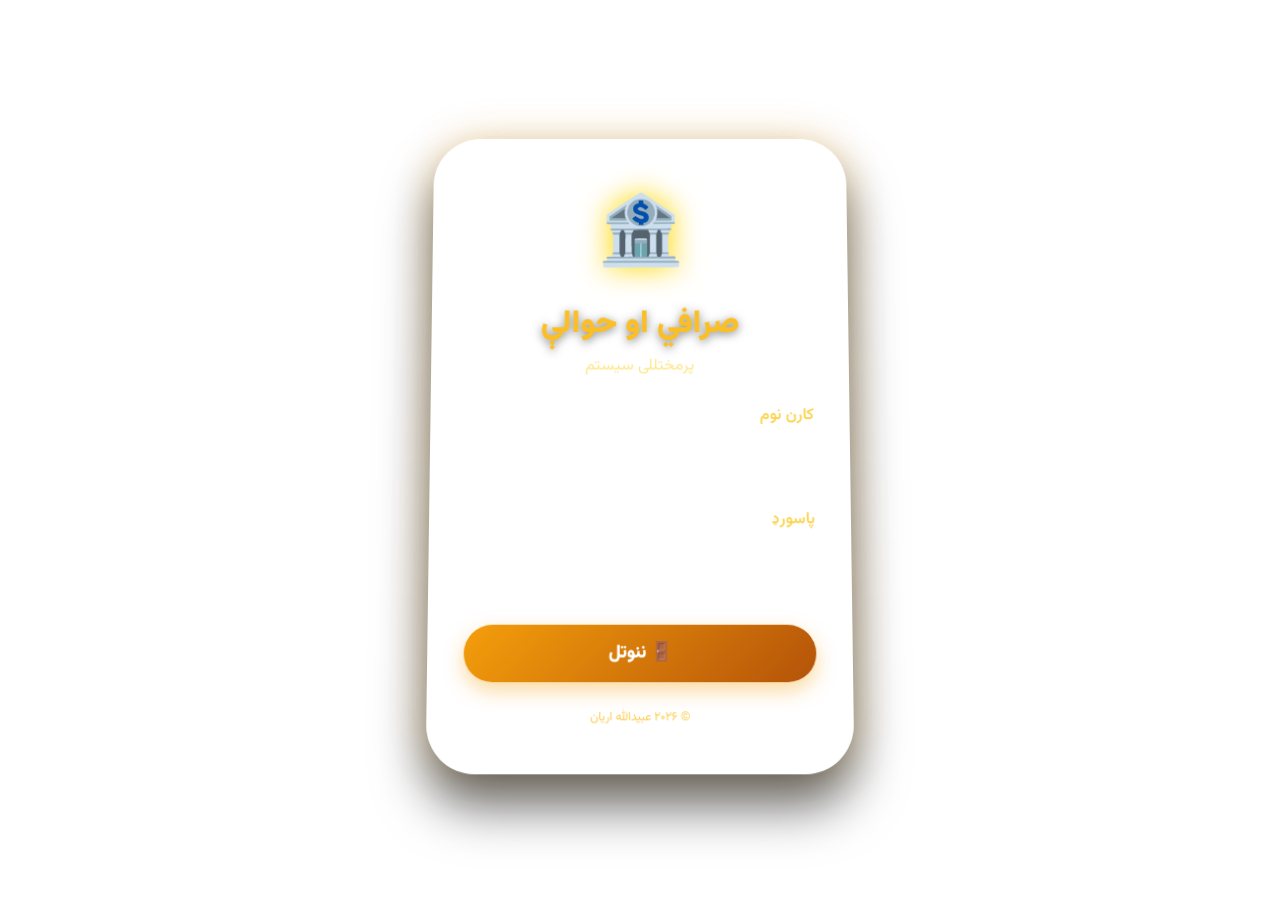
<file: static/templates/login.html>
<!DOCTYPE html>
<html lang="fa" dir="rtl">
<head>
    <meta charset="UTF-8">
    <title>ننوتل – صرافي او حوالې</title>
    <meta name="viewport" content="width=device-width, initial-scale=1.0">
    <link href="https://fonts.googleapis.com/css2?family=Vazirmatn:wght@400;700&display=swap" rel="stylesheet">
    <style>
        * { margin:0; padding:0; box-sizing:border-box; font-family: 'Vazirmatn', sans-serif; }
        body {
            min-height: 100vh; display: flex; align-items: center; justify-content: center;
            animation: bgColorShift 12s infinite alternate; overflow: hidden;
        }
        @keyframes bgColorShift {
            0%{background:#0f0c29} 10%{background:#302b63} 20%{background:#24243e} 30%{background:#0f2027}
            40%{background:#203a43} 50%{background:#2c5364} 60%{background:#1a2a6c} 70%{background:#b21f1f}
            80%{background:#fdbb2d} 90%{background:#2b5876} 100%{background:#4e4376}
        }
        .dollar-rain { position:fixed; top:0; left:0; width:100%; height:100%; pointer-events:none; z-index:0; }
        .dollar-rain span {
            position:absolute; display:block; font-size:24px; color:rgba(255,215,0,0.5);
            animation: fall linear infinite; bottom:-50px;
        }
        .dollar-rain span:nth-child(1){left:5%; animation-duration:22s}
        .dollar-rain span:nth-child(2){left:15%; animation-duration:18s; animation-delay:2s}
        .dollar-rain span:nth-child(3){left:25%; animation-duration:25s; animation-delay:1s}
        .dollar-rain span:nth-child(4){left:35%; animation-duration:16s; animation-delay:5s}
        .dollar-rain span:nth-child(5){left:45%; animation-duration:20s}
        .dollar-rain span:nth-child(6){left:55%; animation-duration:28s; animation-delay:6s}
        .dollar-rain span:nth-child(7){left:65%; animation-duration:14s; animation-delay:3s}
        .dollar-rain span:nth-child(8){left:75%; animation-duration:23s; animation-delay:7s}
        .dollar-rain span:nth-child(9){left:85%; animation-duration:19s; animation-delay:4s}
        .dollar-rain span:nth-child(10){left:95%; animation-duration:21s}
        @keyframes fall {
            0%{transform:translateY(0) rotate(0deg); opacity:0.3}
            50%{opacity:0.8}
            100%{transform:translateY(100vh) rotate(360deg); opacity:0.3}
        }
        .login-card {
            position:relative; z-index:10; background:rgba(255,255,255,0.12); backdrop-filter:blur(20px);
            border-radius:48px; padding:45px 35px; width:420px; text-align:center; color:white;
            border:1px solid rgba(255,255,255,0.25); box-shadow:0 30px 50px rgba(0,0,0,0.6), 0 0 40px rgba(245,158,11,0.3);
            transform: perspective(800px) rotateX(3deg); transition:0.3s;
        }
        .login-card:hover { transform:perspective(800px) rotateX(0deg) translateY(-5px); box-shadow:0 35px 60px rgba(0,0,0,0.7), 0 0 60px rgba(245,158,11,0.5); }
        .logo { font-size:70px; margin-bottom:10px; filter: drop-shadow(0 0 15px gold); }
        h1 { margin-bottom:5px; font-weight:900; color:#fbbf24; text-shadow:0 2px 10px rgba(0,0,0,0.5); }
        .subtitle { color:#fde68a; margin-bottom:25px; }
        .input-group { margin-bottom:18px; text-align:right; }
        label { display:block; margin-bottom:6px; color:#fcd34d; font-weight:600; }
        input { width:100%; padding:14px 18px; background:rgba(255,255,255,0.15); border:1px solid rgba(255,255,255,0.35); border-radius:60px; color:#fff; font-size:16px; outline:none; transition:0.3s; }
        input:focus { border-color:#f59e0b; background:rgba(255,255,255,0.25); box-shadow:0 0 20px rgba(245,158,11,0.4); }
        .login-btn { width:100%; padding:14px; background:linear-gradient(135deg, #f59e0b, #b45309); border:none; border-radius:60px; color:#fff; font-weight:900; font-size:18px; cursor:pointer; margin-top:12px; box-shadow:0 8px 20px rgba(245,158,11,0.4); transition:0.3s; }
        .login-btn:hover { transform:translateY(-3px); box-shadow:0 12px 30px rgba(245,158,11,0.7); }
        .error { background:#dc2626; color:#fff; padding:10px; border-radius:40px; margin-bottom:18px; display:none; }
        .footer-text { margin-top:25px; color:#fbbf24; font-size:12px; opacity:0.8; }
    </style>
</head>
<body>
<div class="dollar-rain">
    <span>💵</span><span>💵</span><span>💵</span><span>💵</span><span>💵</span>
    <span>💵</span><span>💵</span><span>💵</span><span>💵</span><span>💵</span>
</div>
<div class="login-card">
    <div class="logo">🏦</div>
    <h1>صرافي او حوالې</h1>
    <p class="subtitle">پرمختللی سیستم</p>
    <div id="loginError" class="error"></div>
    <div class="input-group"><label>کارن نوم</label><input type="text" id="username" value="admin"></div>
    <div class="input-group"><label>پاسورډ</label><input type="password" id="password" value="admin123"></div>
    <button onclick="login()" class="login-btn">🚪 ننوتل</button>
    <p class="footer-text">© ۲۰۲۶ عبیدالله اریان</p>
</div>
<script>
    async function login() {
        const u = document.getElementById('username').value.trim();
        const p = document.getElementById('password').value;
        if(!u||!p) return showError('ډک کړئ');
        const res = await fetch('/api/login', {method:'POST', headers:{'Content-Type':'application/json'}, body:JSON.stringify({username:u, password:p})});
        const data = await res.json();
        if(data.success) window.location.href = '/';
        else showError(data.message);
    }
    function showError(m){ const e=document.getElementById('loginError'); e.textContent=m; e.style.display='block'; setTimeout(()=>e.style.display='none',4000); }
    document.addEventListener('keypress', e => { if(e.key==='Enter') login(); });
</script>
</body>
</html>
</file>
